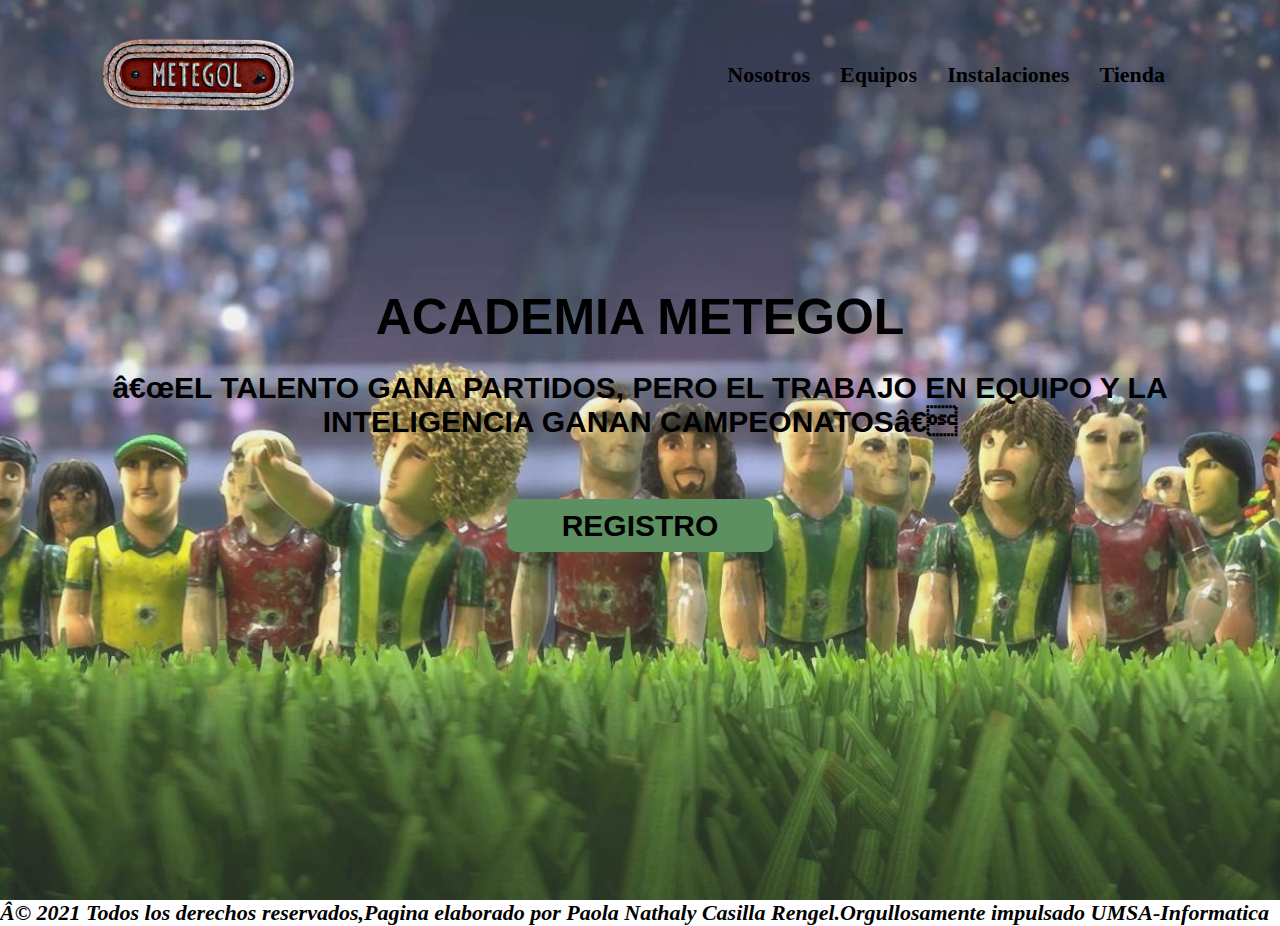
<file: index.html>
<html lang="en">
<head>
	<meta charset="UTF-8*">
	<meta name="viewport" content="width=device-width, initial-scale=1.0">
	<title>pagina</title>
	<link rel="stylesheet" href="index.css">
	</head>
	<body>
	<header>
			<img src="imagenes/logo.png" width="200px"/>
			<nav>
			<li><a href="paginas/nosotros.html">Nosotros</a></li>
			<li><a href="paginas/equipos.html">Equipos</a></li>
			<li><a href="paginas/inslaciones.html">Instalaciones</a></li>
			<li><a href="paginas/mundo.html">Tienda</a></li>
			</nav>
	</header>
	<section class="fondo">
	<div class="background-image" style="background-image:url(imagenes/imagen1.jpg)"></div>
	 <h1>ACADEMIA METEGOL</h1>
	 <h3>“EL TALENTO GANA PARTIDOS, PERO EL TRABAJO EN EQUIPO Y LA INTELIGENCIA GANAN CAMPEONATOS”<h3>
	 <a href="paginas/registro.html" class="btn">REGISTRO<a>
	</section>
	<footer><i>© 2021 Todos los derechos reservados,Pagina elaborado por Paola Nathaly Casilla Rengel.Orgullosamente impulsado UMSA-Informatica<i></footer>
	</body>
</html>
</file>
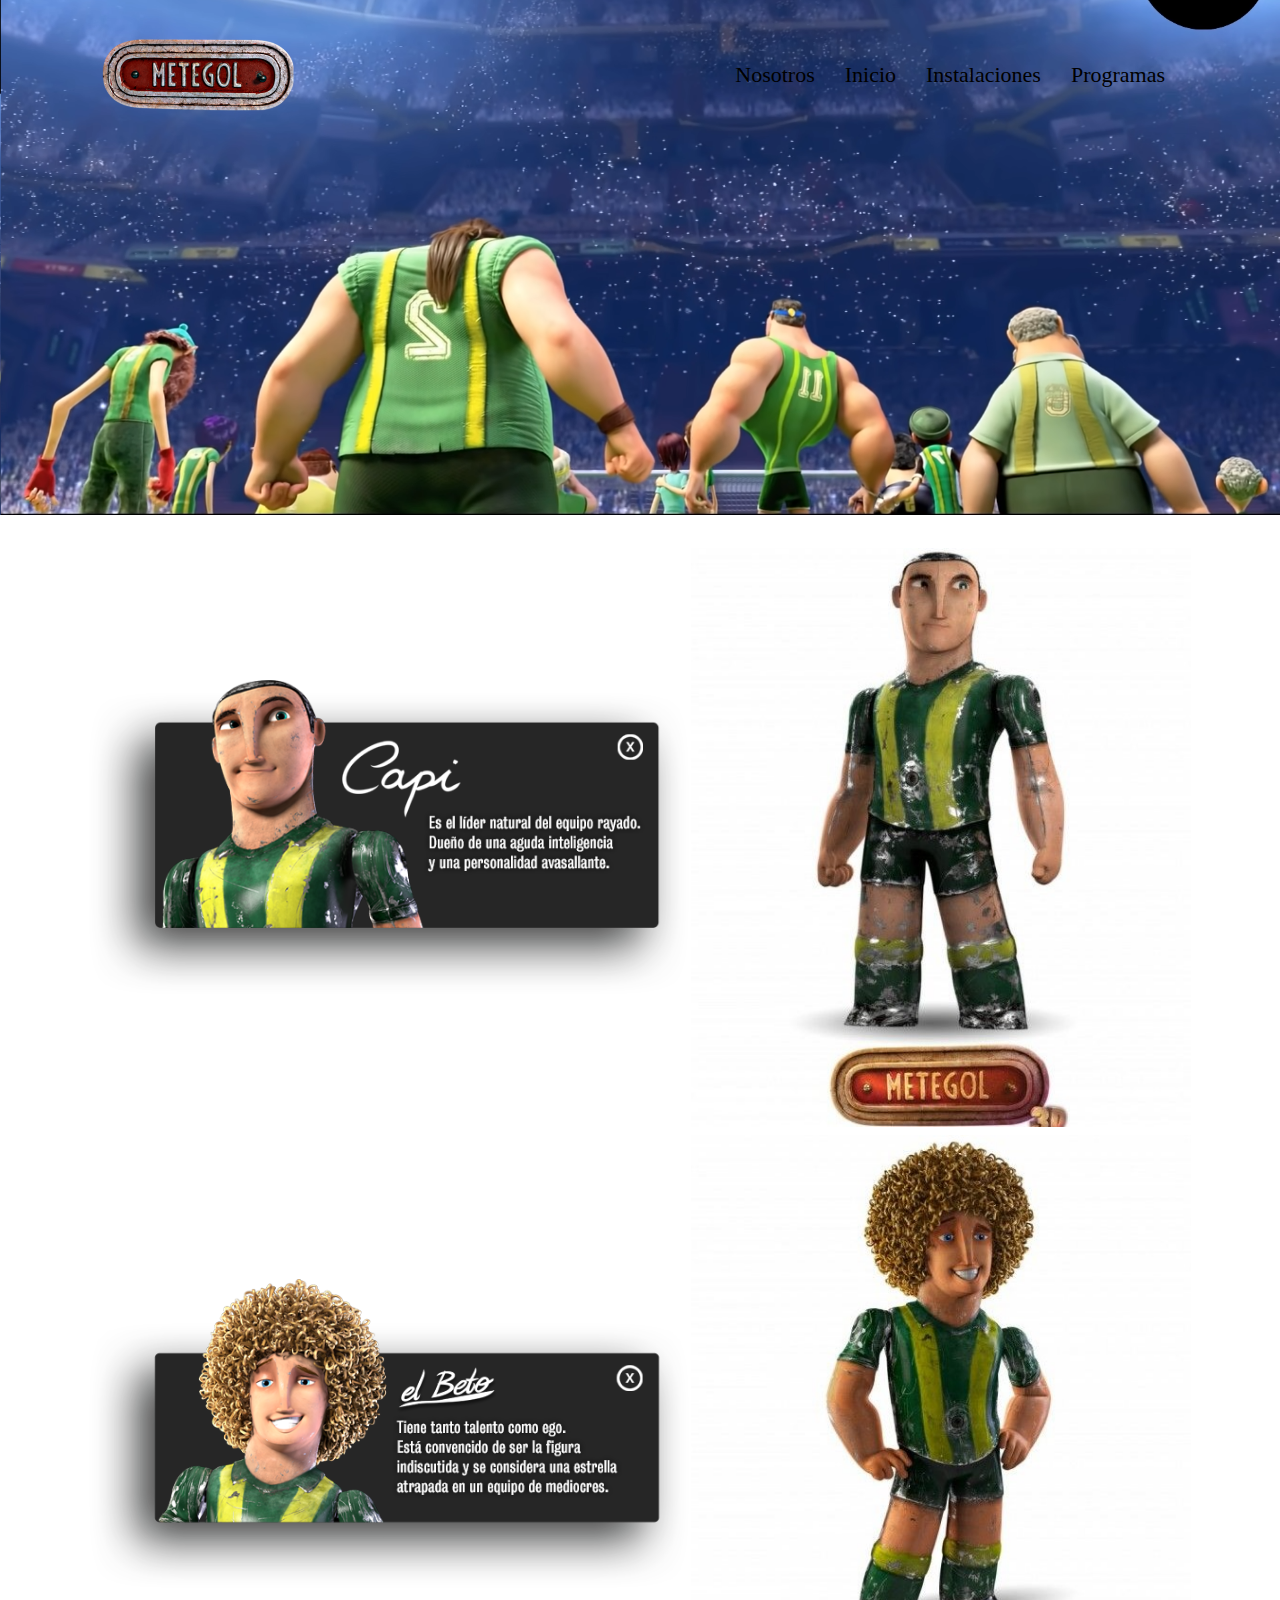
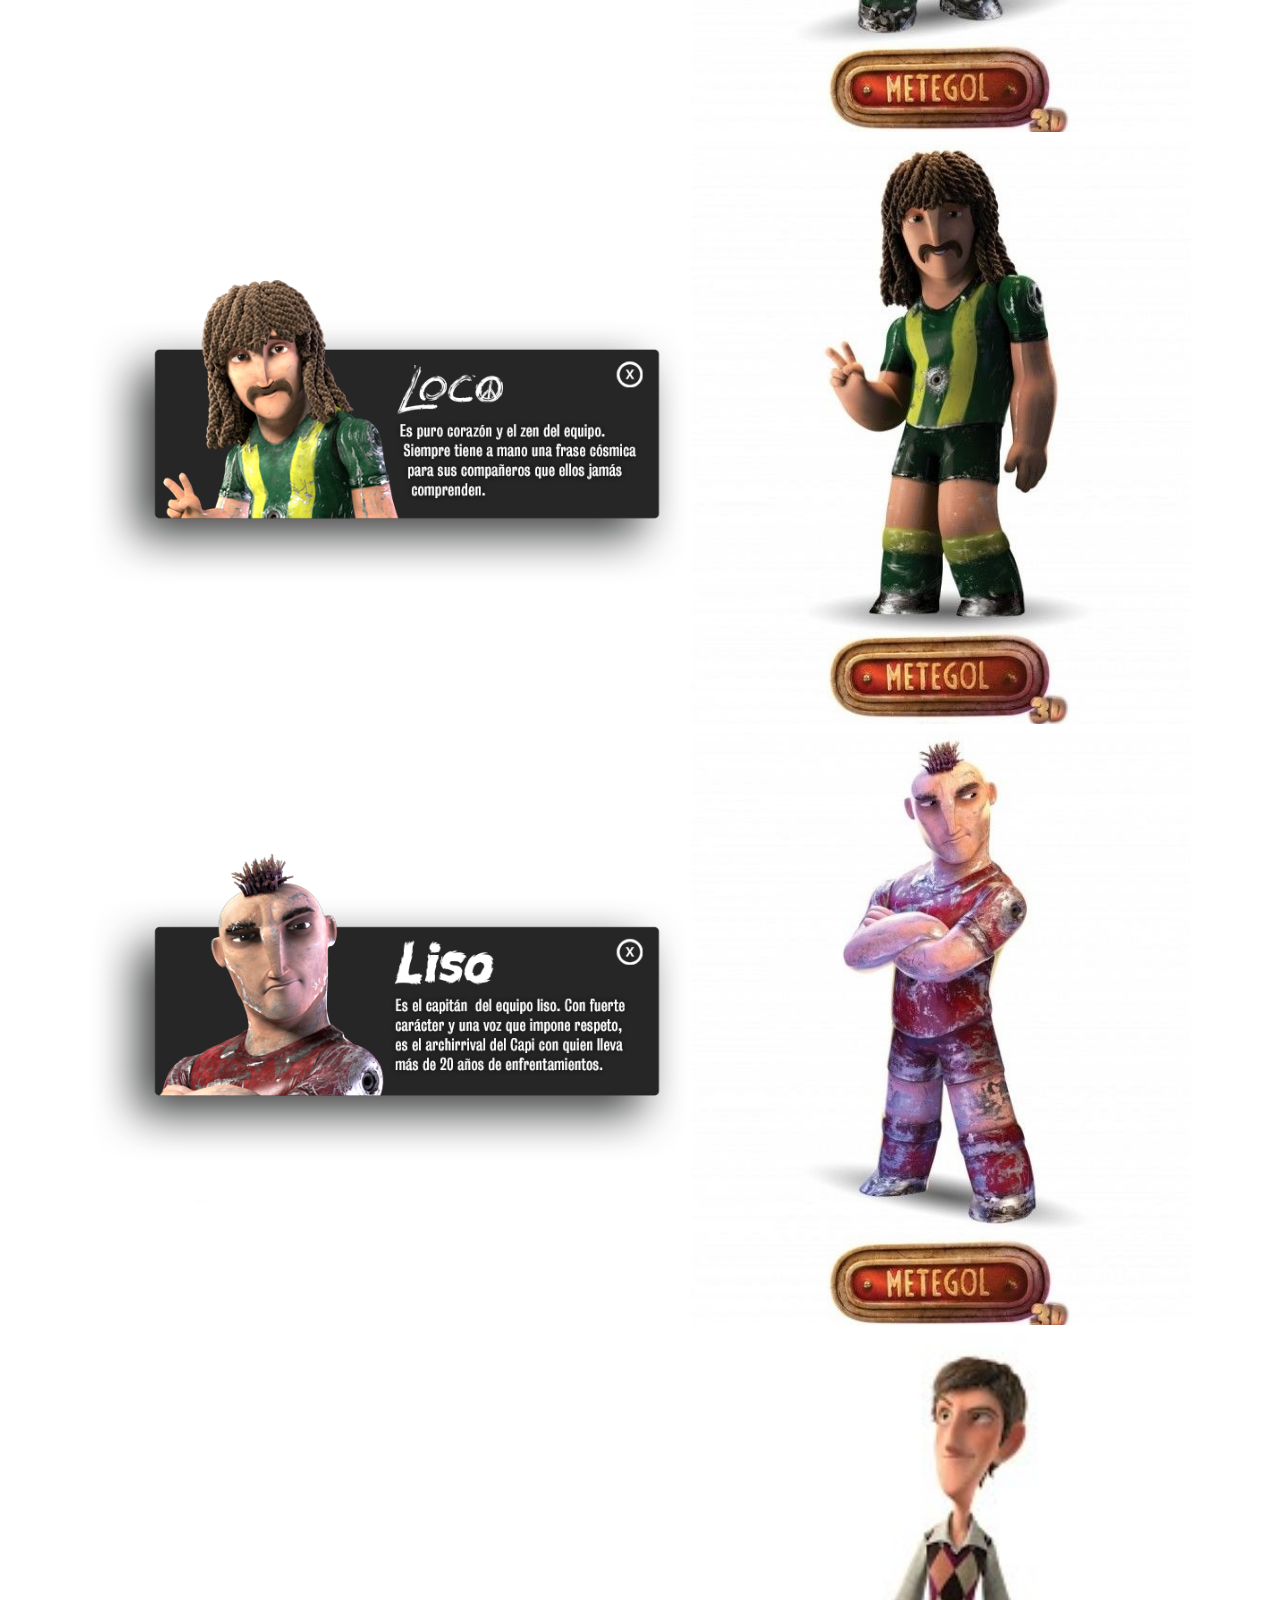
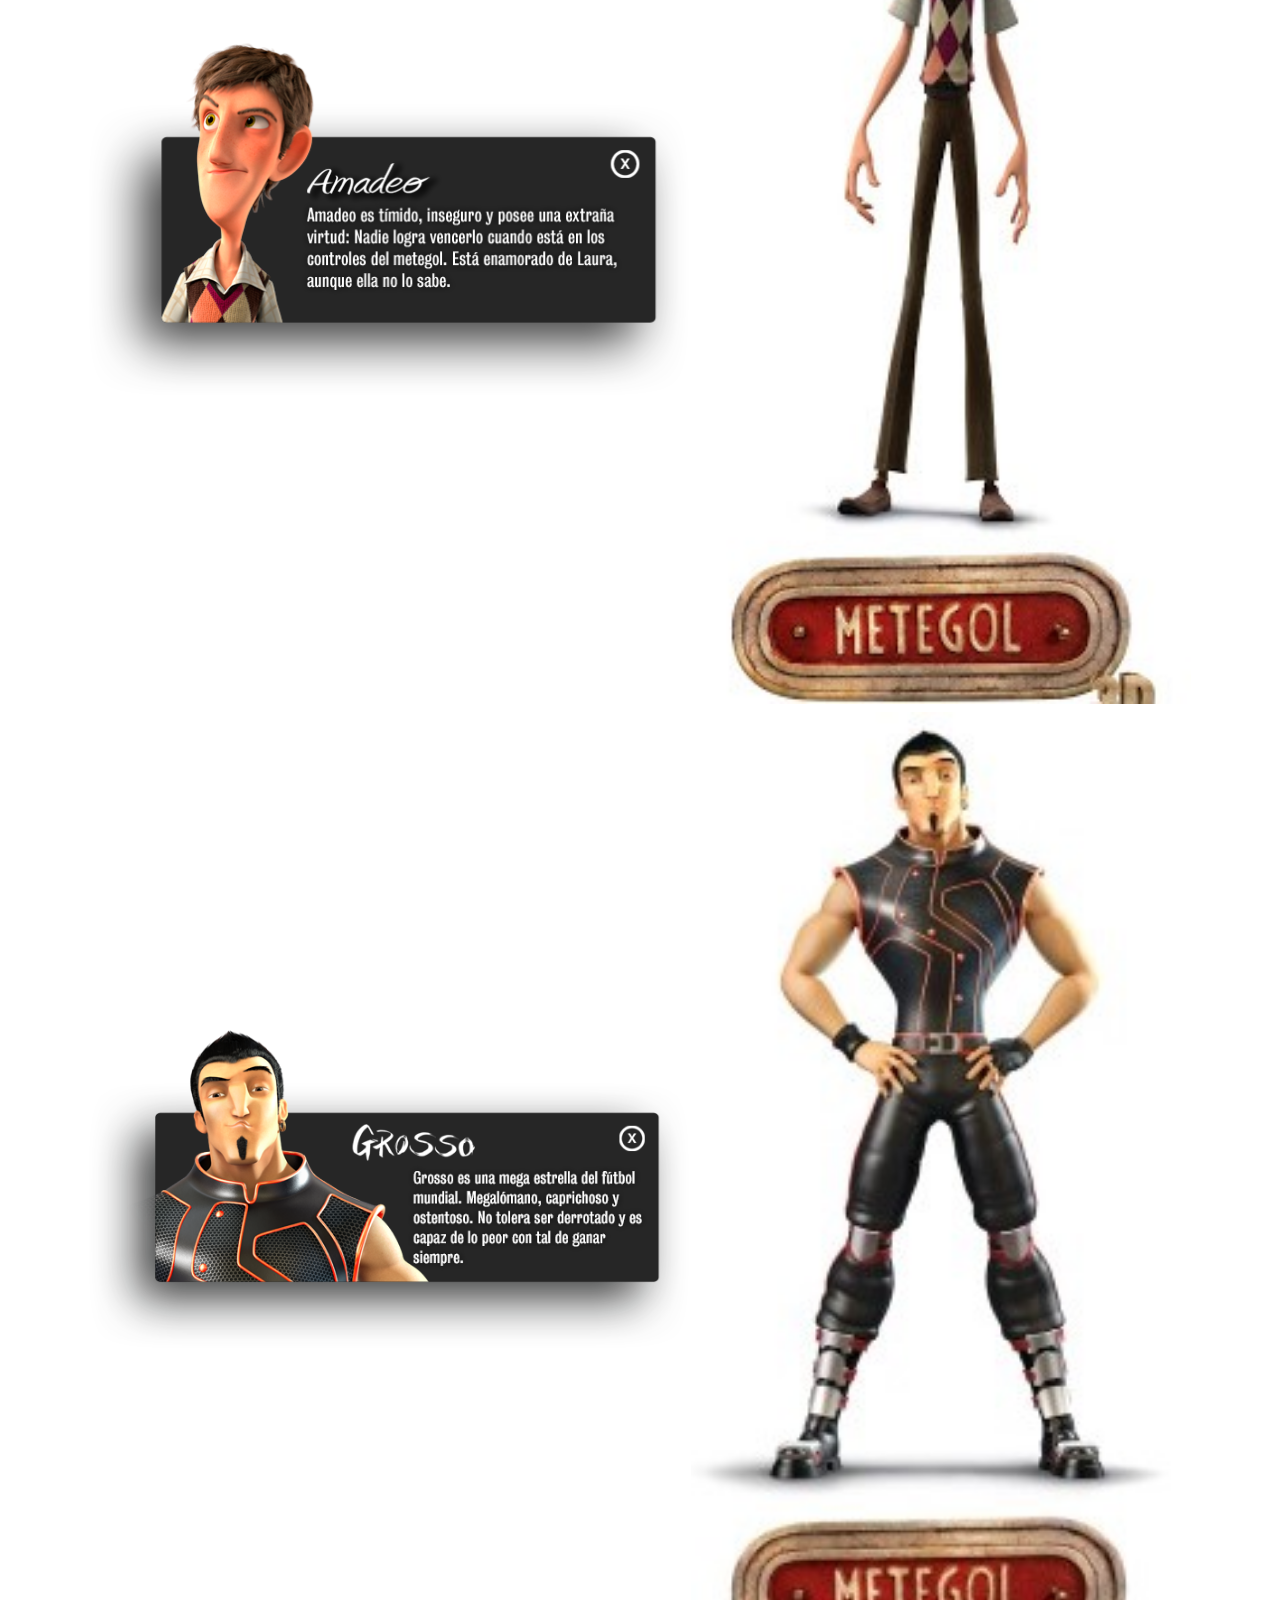
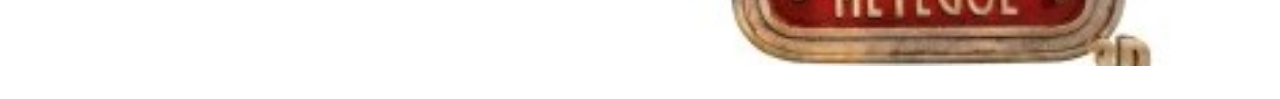
<file: paginas/equipos.html>
<!DOCTYPE html>
<html>
<head>
	<meta charset="utf-8">
	<title>Equipos</title>
	<link rel="stylesheet" href="../css/estilo.css">
</head>
<body>
	<header>
			<img src="../imagenes/logo.png" width="200px"/>
			<nav>
			<li><a href="nosotros.html">Nosotros</a></li>
			<li><a href="../index.html">Inicio</a></li>
			<li><a href="inslaciones.html">Instalaciones</a></li>
			<li><a href="mundo.html">Programas</a></li>
			</nav>
	</header>
<img src="../imagenes/imagenchida2.png"/ width="100%">
<div class="tabla">
<center><table>
<tr>
<td><img src="../imagenes/capi1.png" width="600px"/></td>
<td><img src="../imagenes/capi.jpg" width="500px"/></td>
</tr>
<tr>
<td><img src="../imagenes/beto1.png" width="600px"/></td>
<td><img src="../imagenes/beto.jpg" width="500px"/></td>
</tr>
<tr>
<td><img src="../imagenes/loco1.png" width="600px"/></td>
<td><img src="../imagenes/loco.jpg" width="500px"/></td>
</tr>
<tr>
<td><img src="../imagenes/liso1.png" width="600px"/></td>
<td><img src="../imagenes/liso.jpg" width="500px"/></td>
</tr>
<tr>
<td><img src="../imagenes/amadeo1.png" width="600px"/></td>
<td><img src="../imagenes/amadeo.jpg" width="500px"/></td>
</tr>
<tr>
<td><img src="../imagenes/groso1.png" width="600px"/></td>
<td><img src="../imagenes/groso.jpg" width="500px"/></td>
</tr>
</table>
</center>
<div>
</body>
</html>
</file>
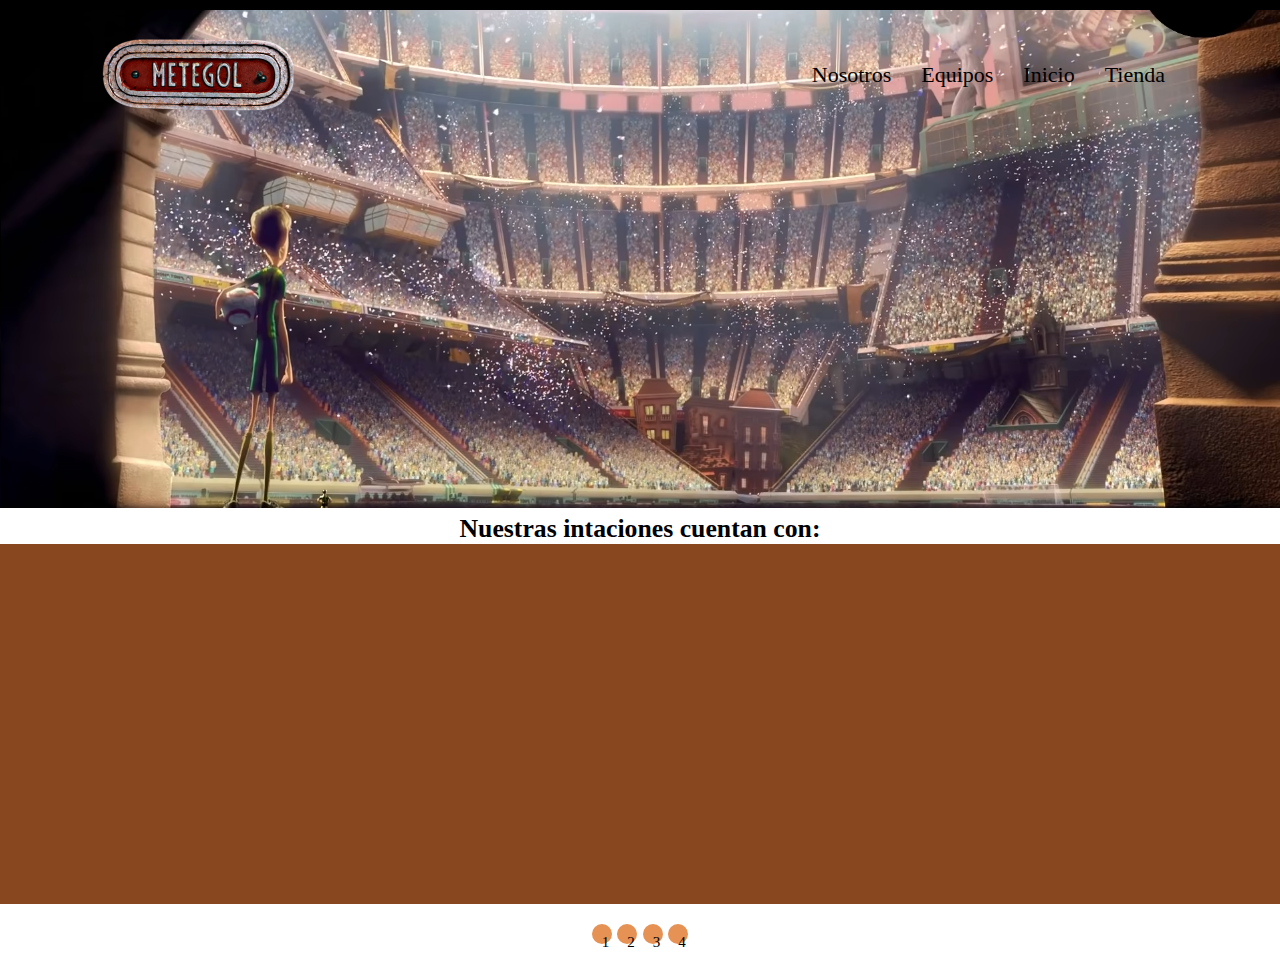
<file: paginas/inslaciones.html>
<!DOCTYPE html>
<html>
<head>
	<meta charset="utf-8">
	<title>Instalaciones</title>
	<link rel="stylesheet" href="../css/estilo2.css">
</head>
<body>
	<header>
			<img src="../imagenes/logo.png" width="200px"/>
			<nav>
			<li><a href="nosotros.html">Nosotros</a></li>
			<li><a href="equipos.html">Equipos</a></li>
			<li><a href="../index.html">Inicio</a></li>
			<li><a href="mundo.html">Tienda</a></li>
			</nav>
	</header>
	<img src="../imagenes/estadium.png"/ width="100%"/>
	<br>
	<h3>Nuestras intaciones cuentan con:</h3>
	<div class="container">
		<ul class="slider">
			<li id="slide1"><img src="../imagenes/instalaciones.png" alt=""></li>
			<li id="slide2"><img src="../imagenes/javier.png"alt=""></li>
			<li id="slide3"><img src="../imagenes/metegol12345.png" alt=""></li>
			<li id="slide4"><img src="../imagenes/portero.png" alt=""></li>
		</ul>
	</div>
	<ul class="menu">
		<li><a href="#slide1">1</a></li>
		<li><a href="#slide2">2</a></li>
		<li><a href="#slide3">3</a></li>
		<li><a href="#slide4">4</a></li>
	</ul>
</body>
</html>
</file>
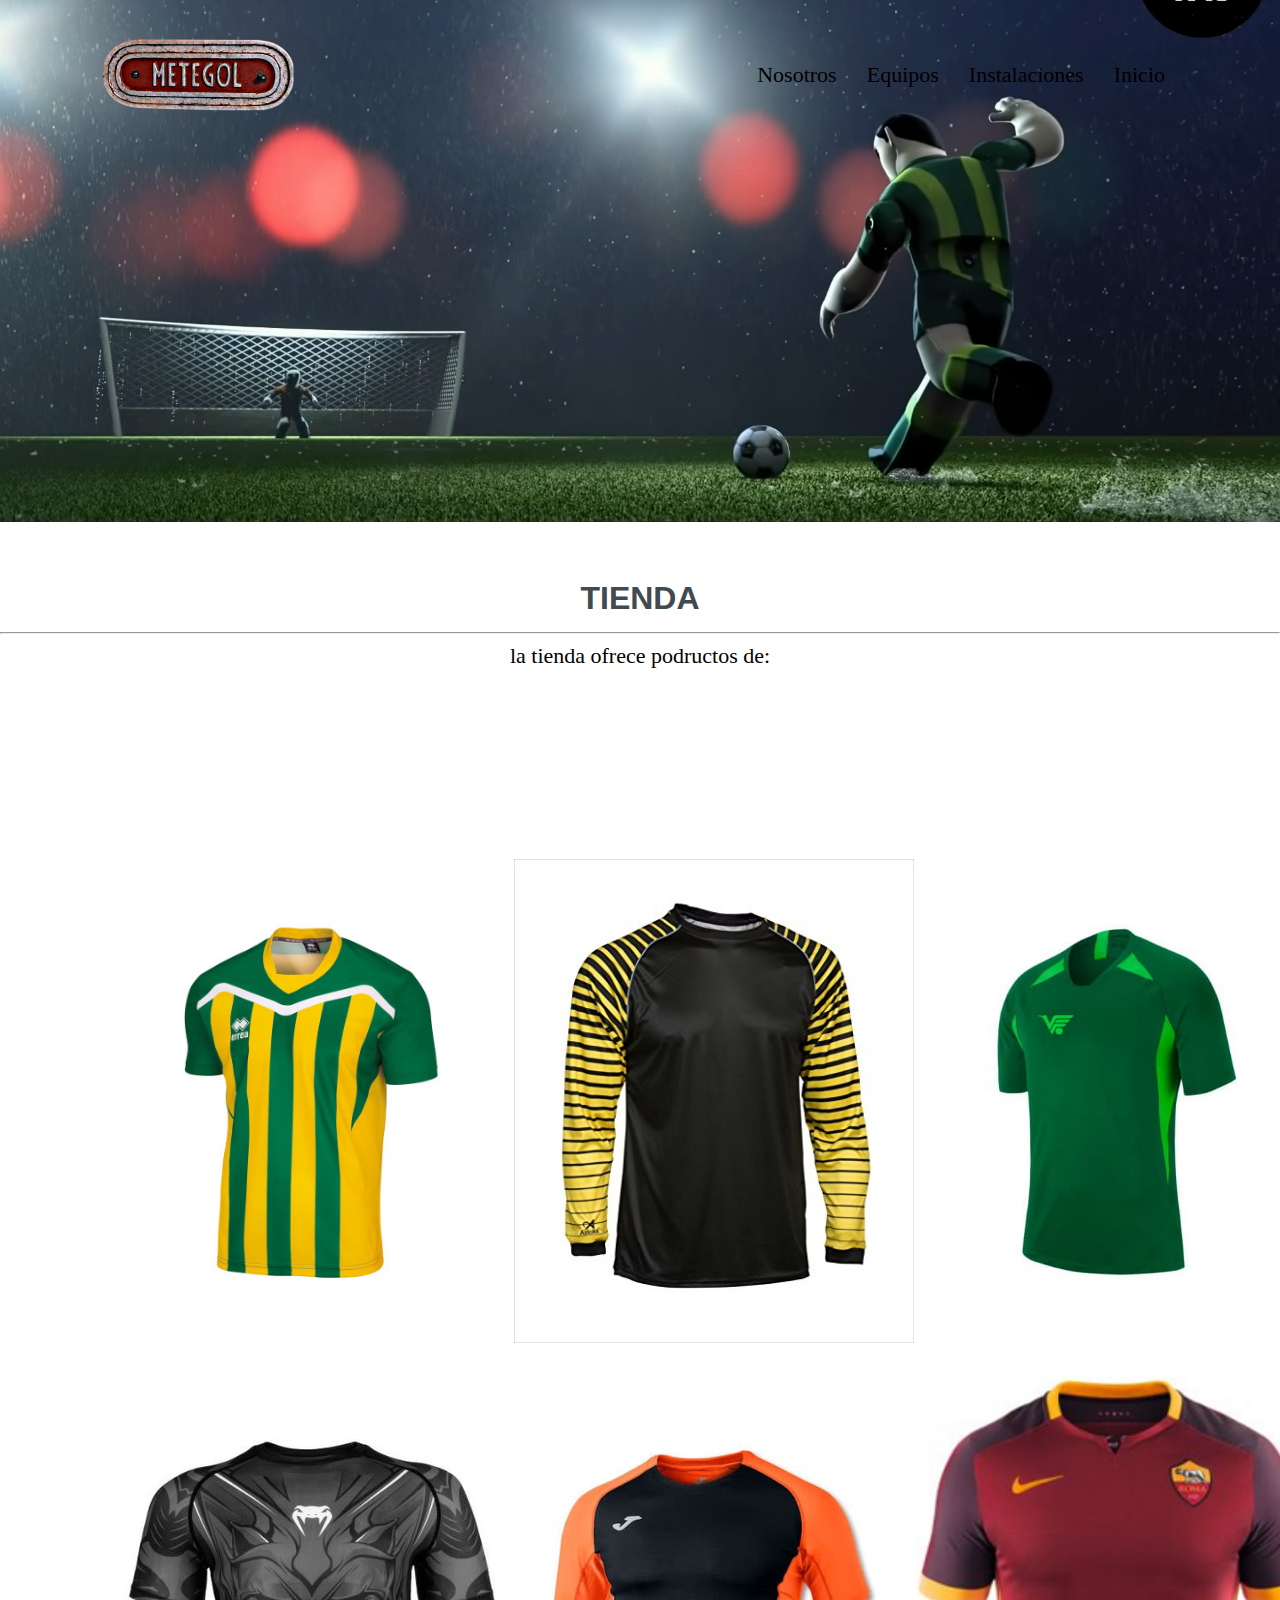
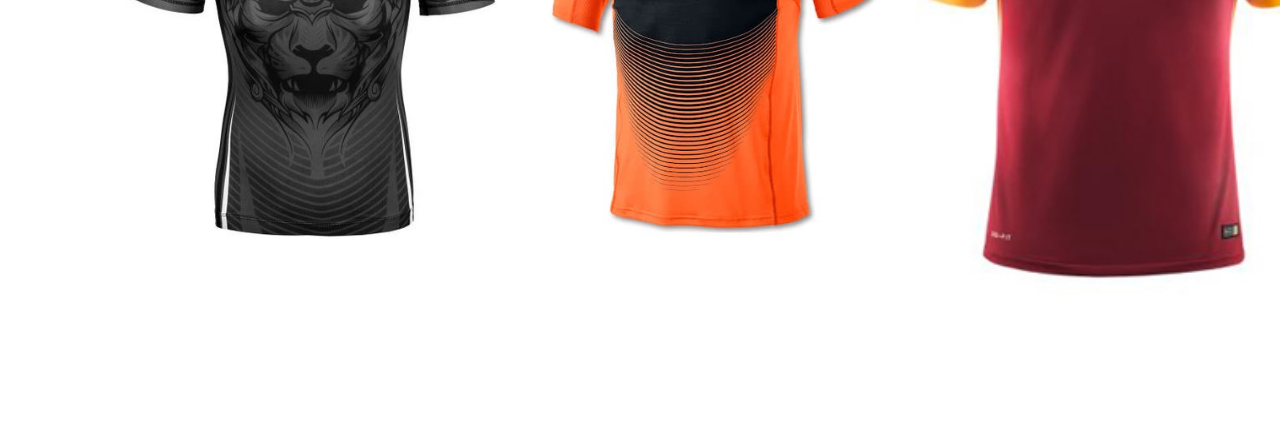
<file: paginas/mundo.html>
<!DOCTYPE html>
<html>
<head>
	<meta charset="utf-8">
	<title>Nosotros</title>
	<link rel="stylesheet" href="../css/mundo.css">
</head>
<body>
	<header>
			<img src="../imagenes/logo.png" width="200px"/>
			<nav>
			<li><a href="nosotros.html">Nosotros</a></li>
			<li><a href="equipos.html">Equipos</a></li>
			<li><a href="inslaciones.html">Instalaciones</a></li>
			<li><a href="../index.html">Inicio</a></li>
			</nav>
	</header>
<img src="../imagenes/arco123.png"/ width="100%">
<br>
<br>
<br>
<section id="tienda" class="tienda">
<h3>TIENDA</h3>
<hr>
<center><p>la tienda ofrece podructos de:</p></center>
<br>
<div class="tabla">
<table>
<tr>
<td><img src="../imagenes/polera1.jpg" width="400px"/></td>
<td><img src="../imagenes/polera2.jpg" width="400px"/></td>
<td><img src="../imagenes/polera3.jpg" width="400px"/></td>
<td><img src="../imagenes/polera4.jpg" width="400px"/></td>
</tr>
<tr>
<td><img src="../imagenes/polera5.jpg" width="400px"/></td>
<td><img src="../imagenes/polera6.jpg" width="400px"/></td>
<td><img src="../imagenes/polera7.jpg" width="400px"/></td>
<td><img src="../imagenes/polera1.jpg" width="400px"/></td>
</tr>
</table>
<div>
</section>
</body>
</html>
</file>
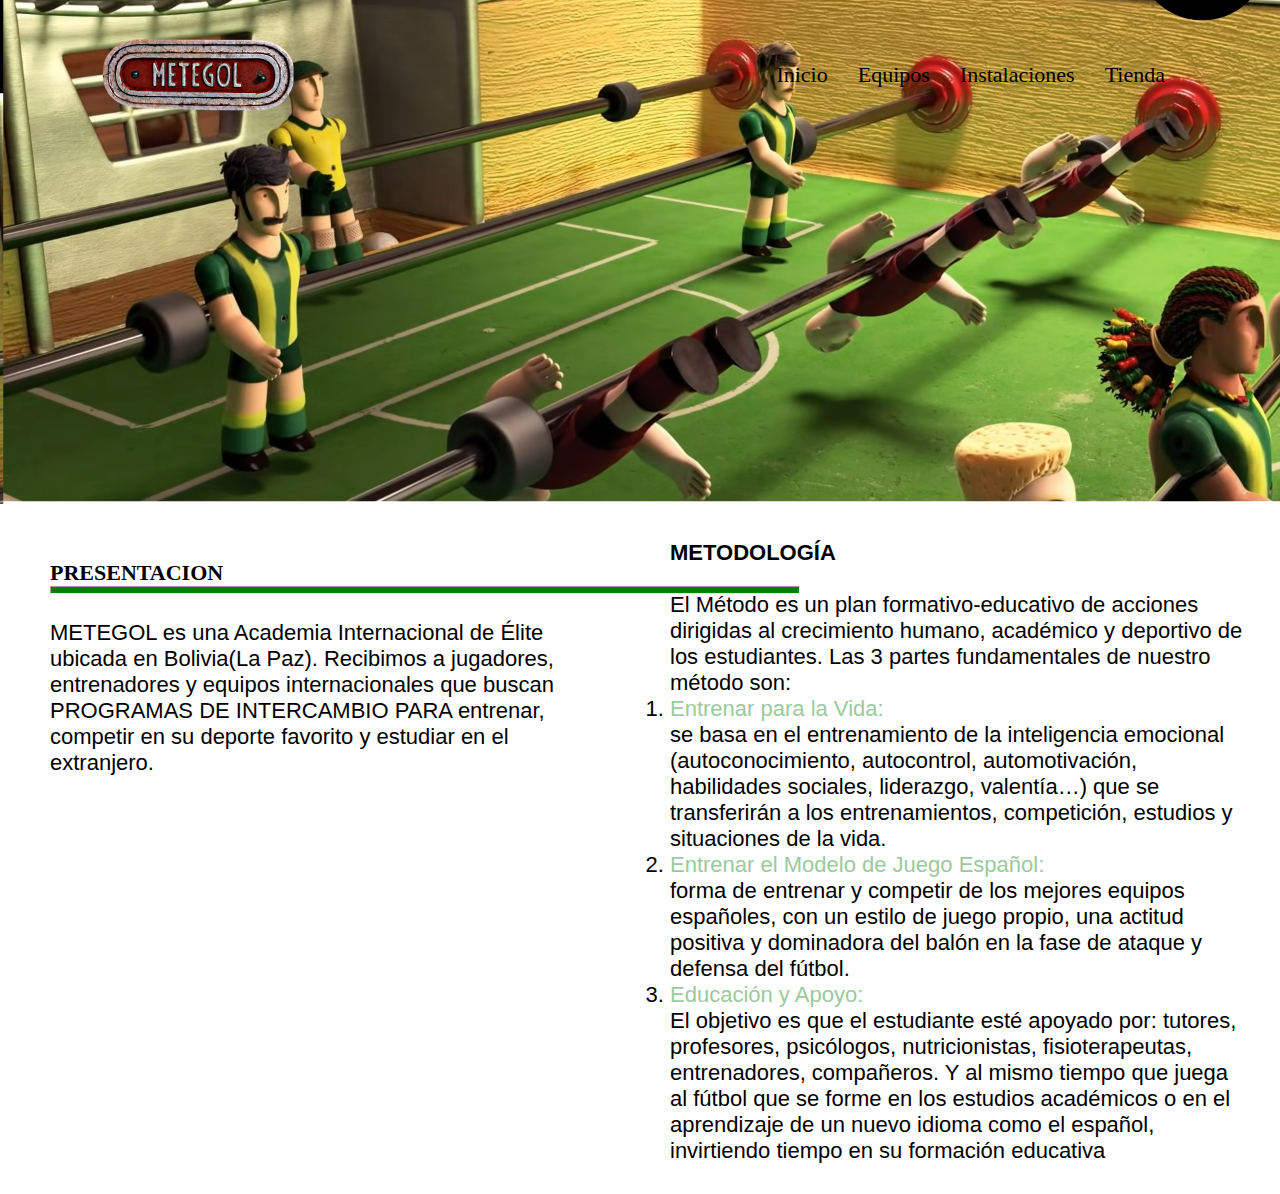
<file: paginas/nosotros.html>
<!DOCTYPE html>
<html>
<head>
	<meta charset="utf-8">
	<title>Nosotros</title>
	<link rel="stylesheet" href="../css/estiloone.css">
</head>
<body>
	<header>
			<img src="../imagenes/logo.png" width="200px"/>
			<nav>
			<li><a href="../index.html">Inicio</a></li>
			<li><a href="equipos.html">Equipos</a></li>
			<li><a href="inslaciones.html">Instalaciones</a></li>
			<li><a href="mundo.html">Tienda</a></li>
			</nav>
	</header>
<img src="../imagenes/fondohermoso.png"/ width="100%">
<div id=contenedor>
			<div id="texto1">
			<h4>PRESENTACION</h4>
			<hr style="height:8px; color: black; background-color: green; width: 750px;" />
			<font face="arial">
				<br>
			METEGOL es una Academia Internacional de Élite ubicada en Bolivia(La Paz). Recibimos a jugadores, entrenadores y equipos internacionales que buscan PROGRAMAS DE INTERCAMBIO PARA entrenar, competir en su deporte favorito y estudiar en el extranjero.
			</div>
			<div id="texto2">
			<h4>METODOLOGÍA</h4>
			<br>
			El Método es un plan formativo-educativo de acciones dirigidas al crecimiento humano, académico y deportivo de los estudiantes. Las 3 partes fundamentales de nuestro método son:
				<ol>
				<li><p>Entrenar para la Vida: </p>se basa en el entrenamiento de la inteligencia emocional (autoconocimiento, autocontrol, automotivación, habilidades sociales, liderazgo, valentía…) que se transferirán a los entrenamientos, competición, estudios y situaciones de la vida.</li>
				<li><p>Entrenar el Modelo de Juego Español: </p>forma de entrenar y competir de los mejores equipos españoles, con un estilo de juego propio, una actitud positiva y dominadora del balón en la fase de ataque y defensa del fútbol.</li>
				<li><p>Educación y Apoyo: </p>El objetivo es que el estudiante esté apoyado por: tutores, profesores, psicólogos, nutricionistas, fisioterapeutas, entrenadores, compañeros. Y al mismo tiempo que juega al fútbol que se forme en los  estudios académicos o en el aprendizaje de un nuevo idioma como el español, invirtiendo tiempo en su formación educativa</li>
			</font>
			</ol>
			</div>
</div>
</body>
</html>
</file>
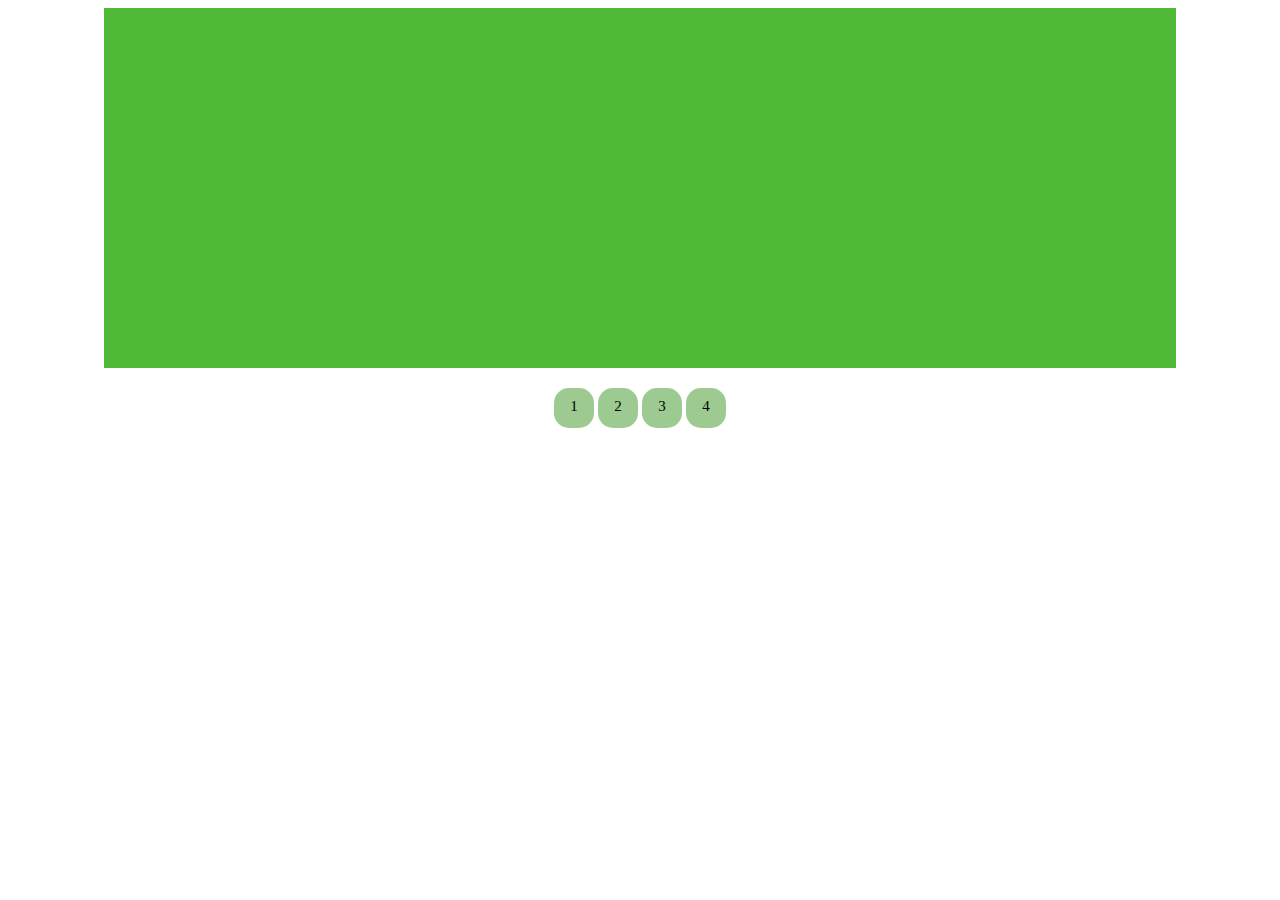
<file: paginas/prueba5001.html>
<!DOCTYPE html>
<html>
<head>
	<meta charset="utf-8">
	<title></title>
	<link rel="stylesheet" type="text/css" href="../css/stile.css">
</head>
<body>
	<div class="container">
		<ul class="slider">
			<li id="slide1"><img src="../imagenes/instalaciones.png" alt=""></li>
			<li id="slide2"><img src="../imagenes/javier.png"alt=""></li>
			<li id="slide3"><img src="../imagenes/metegol12345.png" alt=""></li>
			<li id="slide4"><img src="../imagenes/portero.png" alt=""></li>
		</ul>
	</div>
	<ul class="menu">
		<li><a href="#slide1">1</a></li>
		<li><a href="#slide2">2</a></li>
		<li><a href="#slide3">3</a></li>
		<li><a href="#slide4">4</a></li>
	</ul>
</body>
</html>
</file>
<file: index.css>
*
{
	margin:0;
	padding:0;
	box-sizing: border-box;
	
}
html
{
	font:bold 22px simonson;
}
nav
{
	list-style:none;
	
}
ul
{
	text-decoration:none;
}
a
{
	text-decoration:none;
	color: black;
	cursor:pointer;
}
a:hover
{
	opacity:0.2;
}
/*header*/
header 
{
	position:absolute;
	top:0;
	left:0;
	width:100%;
	z-index:10;
	display:flex;
	justify-content:space-between;
	align-items:center;
	color: blank;
	padding: 35px 100px 0;
}
header nav
{
	display:flex;
	transition: all .3s;
}
header nav li
{
	margin:0 15px;
	justify-content:flex-end;
}
@media(max-width: 800px)
{
	header
	{	
	flex-direction:column;
	}
	header h2
	{
		margin-bottom:15px;
	}
}
section
{
	display:flex;
	flex-direction:column;
	align-items:center;
	padding: 100px 100px;
}
section h3
{
	color:black;
}
.fondo
{
	position: relative;
	justify-content:center;
	min-height:100vh;
	color:black;
	text-align:center;
}
.fondo .background-image
{
	background-image: url(imagenes/imagen1.jpg);
	position:absolute;
	top:0;
	left:0;
	width:100%;
	height:100%;
	background-size:cover;
	background-color:gray;
	opacity:0.9;
	z-index:-1;
}	
.fondo .background-image:after
{
	content:'';
	position:absolute;
	top:0;
	left:0;
	width:100%;
	height:100%;
	background-color:gray;
	opacity:0.1;
}	

.fondo h1
{
	font:bold 50px 'Open Sans', Sans-serif;
	margin-bottom:25px;
}
.fondo h3
{
	font:bold 30px 'Open Sans', Sans-serif;
	margin-bottom:70px;
}
@media (max-width: 800px)
{
	.fondo
	{
		position: relative;
		background-size:cover;
	}
	.fondo h1
	{
		font-size:40px;
	}
	.fondo h3
	{
		font-size: 19px;
	}
	.fondo a.btn
	{
		padding:15px 40px;
	}
}
a.btn
{
	color: black;
	border-radius:10px;
	background-color:#5d9060 ;
	text-transform: uppercase;
	text-align: center;
	font-weight:bold;
	padding: 10px 55px;
	border-color:#1d5420;
}
</file>
<file: css/estilo.css>
*
{
	margin:0;
	padding:0;
	box-sizing: border-box;
	
}
html
{
	font:normal 22px simonson;
}
nav
{
	list-style:none;
	
}
ul
{
	text-decoration:none;
}
a
{
	text-decoration:none;
	color: black;
	cursor:pointer;
}
a:hover
{
	opacity:0.2;
}
/*header*/
header 
{
	position:absolute;
	top:0;
	left:0;
	width:100%;
	z-index:10;
	display:flex;
	justify-content:space-between;
	align-items:center;
	color: blank;
	padding: 35px 100px 0;
}
header nav
{
	display:flex;
	
}
header nav li
{
	margin:0 15px;
	justify-content:flex-end;
}
@media (max-width: 700px)
{
	header
	{	
	flex-direction:column;
	}
	header h2
	{
		margin-bottom:15px;
	}
}
.tabla
{
	margin-left: 500x;
	margin: 10px;
	padding: 15px;
}
</file>
<file: css/estilo2.css>
*
{
	margin:0;
	padding:0;
	box-sizing: border-box;
	
}
html
{
	font:normal 22px simonson;
}
nav
{
	list-style:none;
	
}
ul
{
	text-decoration:none;
}
a
{
	text-decoration:none;
	color: black;
	cursor:pointer;
}
a:hover
{
	opacity:0.2;
}
/*header*/
header 
{
	position:absolute;
	top:0;
	left:0;
	width:100%;
	z-index:10;
	display:flex;
	justify-content:space-between;
	align-items:center;
	color: blank;
	padding: 35px 100px 0;
}
header nav
{
	display:flex;
	
}
header nav li
{
	margin:0 15px;
	justify-content:flex-end;
}
@media (max-width: 700px)
{
	header
	{	
	flex-direction:column;
	}
	header h2
	{
		margin-bottom:15px;
	}
}
/*slider manual*/
.container
{
	margin: 0;
	background-color: #89471F;
	width: 100%;
	padding: 30px;
}
ul, li
{
	padding: 0;
	margin: 0;
	list-style: none;
}
ul.slider
{
	position: relative;
	width: 100%;
	height: 300px;
}
ul.slider li
{
	position: absolute;
	left: 0;
	top: 0;
	width: inherit;
	height: inherit;
	opacity: 0;
	transition: opacity .4s;
}
ul.slider li img
{
	width: 100%;
	height: 100%;
	background-size: cover;
	margin: 0 auto;
}
ul.slider li::first-child
{
	opacity: 1;
}
ul.slider li:target
{
	opacity: 1;
}
.menu
{
	text-align: center;
	margin: 20px;
}
.menu li
{
	display: inline-block ;
	color: white;
	text-align: center;
}
.menu li a
{
	display: inline-block;
	text-decoration: none;
	background-color: #E59254;
	color: black;
	padding: 10px;
	width: 20px;
	height: 20px;
	border-radius: 15px;
	font-size: 15px;
}
h3
{
	text-align: center;
}
</file>
<file: css/mundo.css>
*
{
	margin:0;
	padding:0;
	box-sizing: border-box;
	
}
html
{
	font:normal 22px simonson;
}
nav
{
	list-style:none;
	
}
ul
{
	text-decoration:none;
}
a
{
	text-decoration:none;
	color: black;
	cursor:pointer;
}
a:hover
{
	opacity:0.2;
}
/*header*/
header 
{
	position:absolute;
	top:0;
	left:0;
	width:100%;
	z-index:10;
	display:flex;
	justify-content:space-between;
	align-items:center;
	color: blank;
	padding: 35px 100px 0;
}
header nav
{
	display:flex;
	
}
header nav li
{
	margin:0 15px;
	justify-content:flex-end;
}
@media (max-width: 700px)
{
	header
	{	
	flex-direction:column;
	}
	header h2
	{
		margin-bottom:15px;
	}
}
	
section h3
{
	color:#414a4f;
	text-transform:capitalize;
	font:bold 32px 'Open Sans', Sans-serif;
	margin-bottom:15px;
	text-align:center;
}
section p
{
	max-width:800px;
	text-align:center;
	margin-bottom:35px;
	padding:0 20px;
	line-height:2;
}
.tabla
{
	padding:10px;
	margin:100px;
}
</file>
<file: css/estiloone.css>
*
{
	margin:0;
	padding:0;
	box-sizing: border-box;
	
}
html
{
	font:normal 22px simonson;
}
nav
{
	list-style:none;
	
}
ul
{
	text-decoration:none;
}
a
{
	text-decoration:none;
	color: black;
	cursor:pointer;
}
a:hover
{
	opacity:0.2;
}
/*header*/
header 
{
	position:absolute;
	top:0;
	left:0;
	width:100%;
	z-index:10;
	display:flex;
	justify-content:space-between;
	align-items:center;
	color: blank;
	padding: 35px 100px 0;
}
header nav
{
	display:flex;
	
}
header nav li
{
	margin:0 15px;
	justify-content:flex-end;
}
@media (max-width: 700px)
{
	header
	{	
	flex-direction:column;
	}
	header h2
	{
		margin-bottom:15px;
	}
}
#contenedor
{
	overflow: hidden;
}
#texto1
{
	width: 50%;
	float: left;
	padding: 50px;
	
}
#texto2
{

	width: 50%;
	float: right;
	padding: 30px;
}
p
{
	color:#9bca9e;
}
</file>
<file: css/stile.css>
.container
{
	margin: auto;
	background-color: #50B936;
	width: 80%;
	padding: 30px;
}
ul, li
{
	padding: 0;
	margin: 0;
	list-style: none;
}
ul.slider
{
	position: relative;
	width: 100%;
	height: 300px;
}
ul.slider li
{
	position: absolute;
	left: 0;
	top: 0;
	width: inherit;
	height: inherit;
	opacity: 0;
	transition: opacity .4s;
}
ul.slider li img
{
	width: 100%;
	height: 100%;
	background-size: cover;
	margin: 0 auto;
}
ul.slider li::first-child
{
	opacity: 1;
}
ul.slider li:target
{
	opacity: 1;
}
.menu
{
	text-align: center;
	margin: 20px;
}
.menu li
{
	display: inline-block ;
	color: white;
	text-align: center;
}
.menu li a
{
	display: inline-block;
	text-decoration: none;
	background-color: #9CCA91;
	color: black;
	padding: 10px;
	width: 20px;
	height: 20px;
	border-radius: 15px;
	font-size: 15px;
}
h3
{
	text-align: center;
}
</file>
